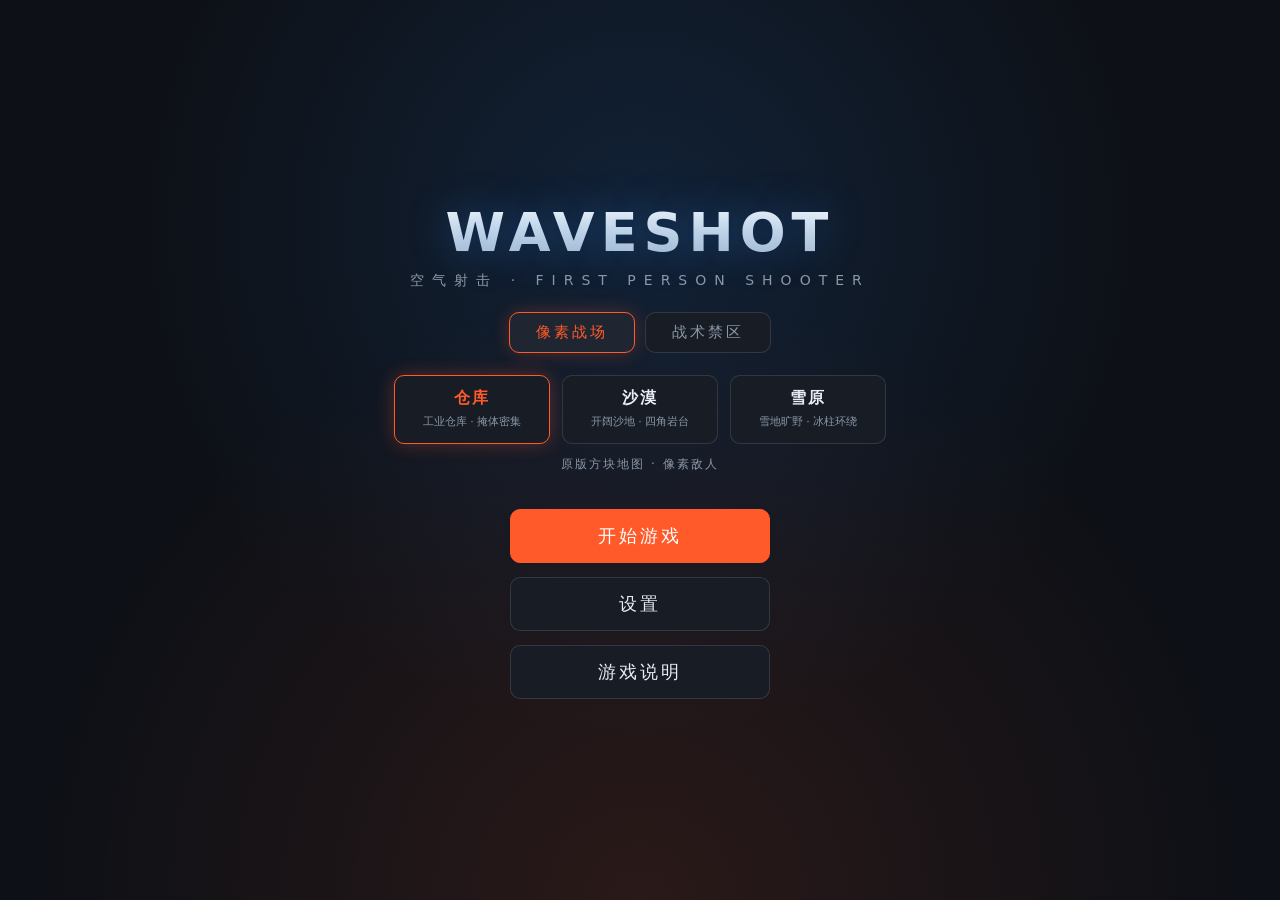
<file: index.html>
<!DOCTYPE html>
<html lang="zh-CN">
<head>
  <meta charset="UTF-8">
  <meta name="viewport" content="width=device-width, initial-scale=1.0">
  <title>WaveShot · 空气射击</title>
  <link rel="stylesheet" href="css/style.css">
</head>
<body>
  <div class="menu-page">
    <h1 class="title">WaveShot</h1>
    <p class="subtitle">空气射击 · FIRST PERSON SHOOTER</p>

    <div class="map-categories" id="map-categories"></div>
    <div class="map-select" id="map-select"></div>
    <p class="map-hint" id="map-hint"></p>

    <div class="menu-buttons">
      <a class="btn primary" href="game.html">开始游戏</a>
      <a class="btn" href="settings.html">设置</a>
      <button class="btn" id="help-btn">游戏说明</button>
    </div>

    <div class="help" id="help-box" style="display:none;">
      <p>🖱️ 鼠标移动视角 · 鼠标左键射击</p>
      <p><kbd>W</kbd><kbd>A</kbd><kbd>S</kbd><kbd>D</kbd> 移动　<kbd>Shift</kbd> 冲刺　<kbd>空格</kbd> 跳跃</p>
      <p><kbd>R</kbd> 换弹　<kbd>B</kbd> 购买武器　<kbd>1</kbd><kbd>2</kbd><kbd>3</kbd><kbd>4</kbd> 切换武器　鼠标右键开镜（狙击枪）　<kbd>Esc</kbd> 暂停</p>
      <p>每波开始有 12 秒准备时间：站在绿色购买区内按 <kbd>B</kbd> 买东西（击杀 +$300）</p>
      <p>击杀敌人可得分，撑过更多波次！</p>
    </div>
  </div>

  <script src="js/shared.js"></script>
  <script src="js/main.js"></script>
</body>
</html>
</file>
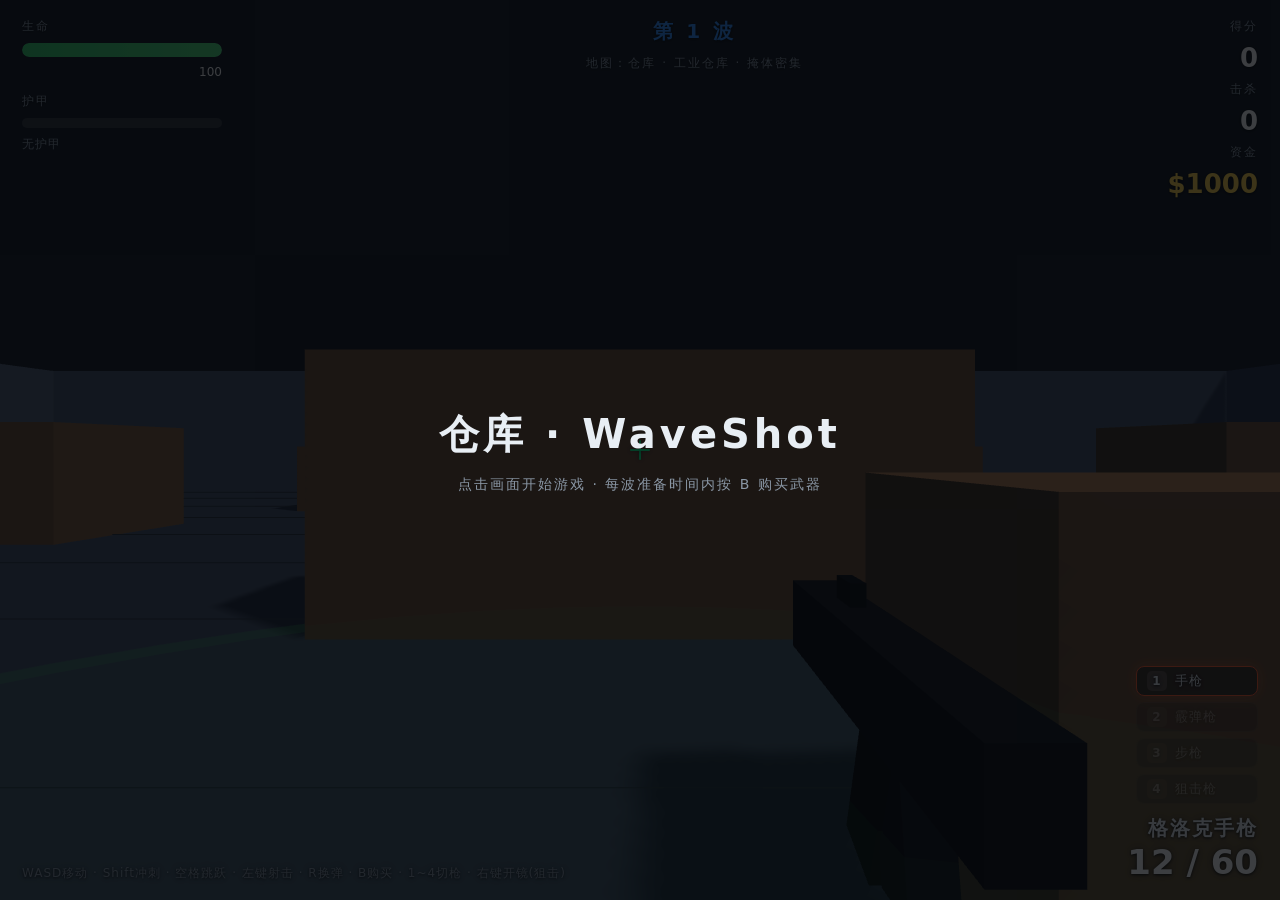
<file: game.html>
<!DOCTYPE html>
<html lang="zh-CN">
<head>
  <meta charset="UTF-8">
  <meta name="viewport" content="width=device-width, initial-scale=1.0">
  <title>WaveShot · 空气射击 - 游戏中</title>
  <link rel="stylesheet" href="css/style.css">
</head>
<body class="game-body">
  <div id="hud">
    <div class="hud-top">
      <div class="hud-left">
        <div class="hud-label">生命</div>
        <div class="health-bar"><div id="health-fill"></div></div>
        <div id="health-text">100</div>
        <div class="hud-label armor-label">护甲</div>
        <div class="armor-bar"><div id="armor-fill"></div></div>
        <div id="armor-text">无护甲</div>
      </div>
      <div class="hud-center">
        <div id="wave-text">第 1 波</div>
        <div id="buy-timer"></div>
        <div id="map-name">地图：仓库</div>
      </div>
      <div class="hud-right">
        <div class="hud-label">得分</div>
        <div class="hud-value" id="score-text">0</div>
        <div class="hud-label">击杀</div>
        <div class="hud-value" id="kills-text">0</div>
        <div class="hud-label">资金</div>
        <div class="hud-value money" id="money-text">$1000</div>
      </div>
    </div>
    <div id="weapon-slots">
      <div class="slot active" id="slot-0"><b>1</b><span>手枪</span></div>
      <div class="slot locked" id="slot-1"><b>2</b><span>霰弹枪</span></div>
      <div class="slot locked" id="slot-2"><b>3</b><span>步枪</span></div>
      <div class="slot locked" id="slot-3"><b>4</b><span>狙击枪</span></div>
    </div>

    <div class="hud-bottom">
      <div id="hud-hint">WASD移动 · Shift冲刺 · 空格跳跃 · 左键射击 · R换弹 · B购买 · 1~4切枪 · 右键开镜(狙击)</div>
      <div class="weapon-info">
        <div id="weapon-name">格洛克手枪</div>
        <div id="ammo-text">12 / 60</div>
      </div>
    </div>
  </div>

  <div id="crosshair"></div>
  <div id="hitmarker"></div>
  <div id="damage-flash"></div>

  <div id="overlay">
    <div id="overlay-title">WaveShot</div>
    <div id="overlay-sub">点击画面开始游戏</div>
  </div>

  <div id="game-over" class="hidden">
    <div class="go-panel">
      <h2>游戏结束</h2>
      <div class="stat">最终得分<b id="final-score">0</b></div>
      <div class="stat">击杀数量<b id="final-kills">0</b></div>
      <button class="btn primary" id="restart-btn">重新开始</button>
      <button class="btn secondary" id="map-btn">换地图</button>
      <button class="btn" id="menu-btn">返回主页</button>
    </div>
  </div>

  <div id="scope" class="hidden"></div>
  <div id="toast" class="hidden"></div>

  <div id="pause-menu" class="hidden">
    <div class="pause-panel">
      <h2>已暂停</h2>
      <div class="pause-stats">第 <b id="pause-wave">1</b> 波 · 得分 <b id="pause-score">0</b></div>
      <div class="pause-field">
        <label>鼠标灵敏度 <b id="pause-sens-val">0.0022</b></label>
        <input type="range" id="pause-sensitivity"
               min="0.0005" max="0.006" step="0.0001" value="0.0022">
      </div>
      <div class="pause-actions">
        <button class="btn primary" id="resume-btn">继续游戏</button>
        <button class="btn" id="pause-exit-btn">退出游戏</button>
      </div>
      <div class="pause-tip" id="pause-tip">点击“继续游戏”或按 Esc 回到战斗 · 退出将返回主页</div>
    </div>
  </div>

  <div id="buy-menu" class="hidden">
    <div class="buy-panel">
      <h3>购买武器</h3>
      <div class="buy-balance">资金 <b id="buy-money">$1000</b> · 击杀 +$300 · 通关 +$500</div>
      <div class="buy-list">
        <div class="buy-item" id="buy-0"><b class="bi-key">1</b><span class="bi-name">手枪</span><span class="bi-price">$0</span></div>
        <div class="buy-item" id="buy-1"><b class="bi-key">2</b><span class="bi-name">霰弹枪</span><span class="bi-price">$900</span></div>
        <div class="buy-item" id="buy-2"><b class="bi-key">3</b><span class="bi-name">突击步枪</span><span class="bi-price">$2700</span></div>
        <div class="buy-item" id="buy-3"><b class="bi-key">4</b><span class="bi-name">狙击枪</span><span class="bi-price">$4750</span></div>
      </div>
      <div class="buy-item ammo" id="buy-ammo"><b class="bi-key">5</b><span class="bi-name">补满当前武器弹药</span><span class="bi-price">$200</span></div>
      <div class="buy-item" id="buy-armor"><b class="bi-key">6</b><span class="bi-name">护甲（受伤减伤 50%）</span><span class="bi-price">$650</span></div>
      <div class="buy-item" id="buy-med"><b class="bi-key">7</b><span class="bi-name">医疗包（回复 50 生命）</span><span class="bi-price">$300</span></div>
      <div id="buy-status">购买时间 · 剩余 12 秒</div>
      <div class="buy-tip">必须在每波开始前的准备时间内、站在绿色购买区内购买 · 点击选项或按数字键购买 · B / Esc 关闭</div>
    </div>
  </div>

  <script src="lib/three.min.js"></script>
  <script src="js/textures.js"></script>
  <script src="js/nav.js"></script>
  <script src="js/maps-extra.js"></script>
  <script src="js/enemies-extra.js"></script>
  <script src="js/shared.js"></script>
  <script src="js/game.js"></script>
</body>
</html>
</file>
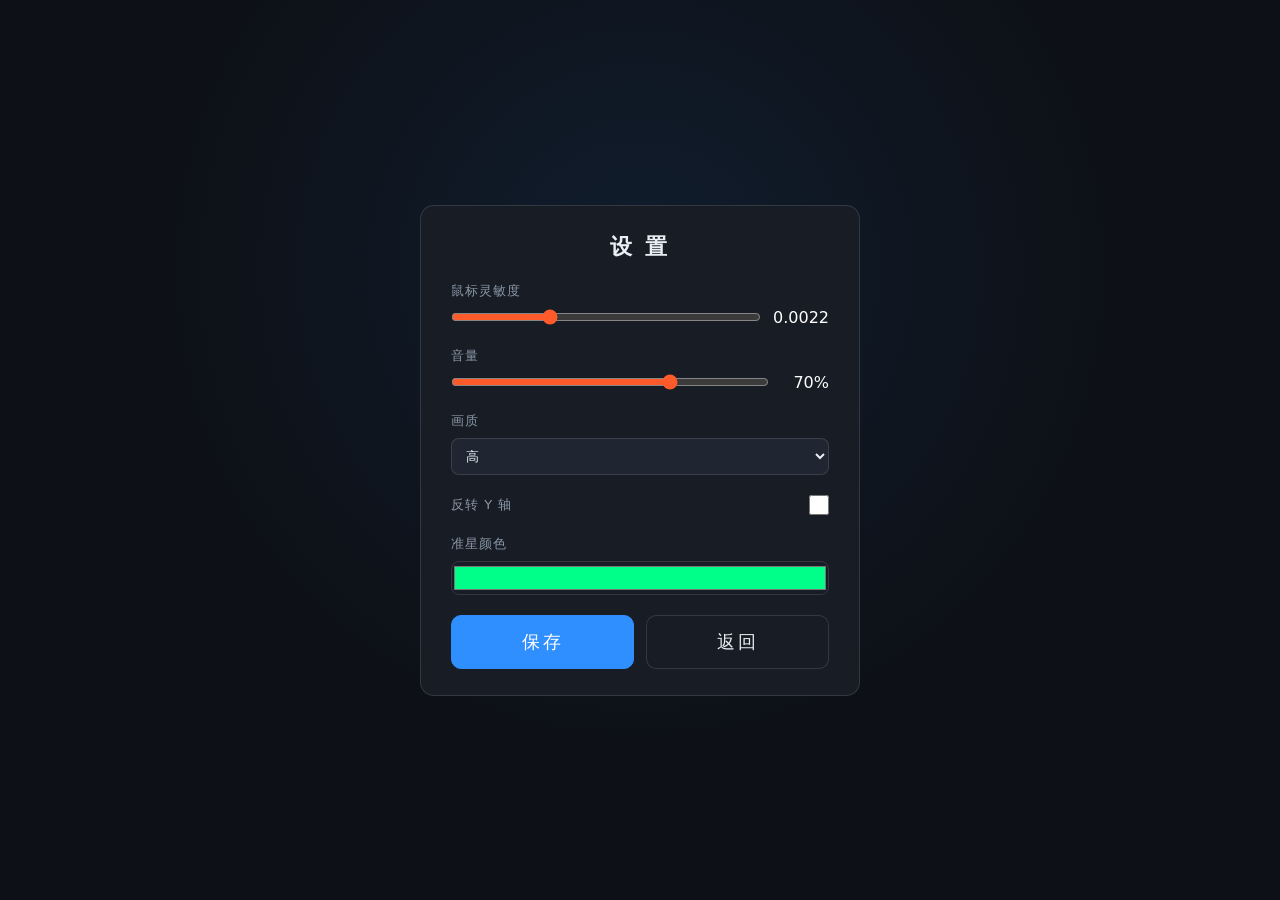
<file: settings.html>
<!DOCTYPE html>
<html lang="zh-CN">
<head>
  <meta charset="UTF-8">
  <meta name="viewport" content="width=device-width, initial-scale=1.0">
  <title>设置 - WaveShot</title>
  <link rel="stylesheet" href="css/style.css">
</head>
<body>
  <div class="settings-page">
    <div class="settings-panel">
      <h2>设 置</h2>

      <div class="field">
        <label>鼠标灵敏度</label>
        <div class="row">
          <input type="range" id="sensitivity" min="0.0005" max="0.006" step="0.0001">
          <span class="val" id="sensitivity-val">-</span>
        </div>
      </div>

      <div class="field">
        <label>音量</label>
        <div class="row">
          <input type="range" id="volume" min="0" max="1" step="0.01">
          <span class="val" id="volume-val">-</span>
        </div>
      </div>

      <div class="field">
        <label>画质</label>
        <select id="quality">
          <option value="low">低</option>
          <option value="medium">中</option>
          <option value="high">高</option>
        </select>
      </div>

      <div class="field switch">
        <label>反转 Y 轴</label>
        <input type="checkbox" id="invertY">
      </div>

      <div class="field">
        <label>准星颜色</label>
        <div class="row">
          <input type="color" id="crosshairColor" style="width:100%; height:34px; border:1px solid var(--line); border-radius:8px; background:transparent; cursor:pointer;">
        </div>
      </div>

      <div class="settings-actions">
        <button class="btn secondary" id="save-btn">保存</button>
        <button class="btn" id="back-btn">返回</button>
      </div>
    </div>
  </div>

  <script src="js/shared.js"></script>
  <script src="js/settings.js"></script>
</body>
</html>
</file>
<file: css/style.css>
/* ===== 全局 ===== */
:root {
  --bg: #0d1016;
  --panel: #171c25;
  --panel2: #1f2632;
  --accent: #ff5a2a;
  --accent2: #2f8fff;
  --text: #e8eef4;
  --dim: #8a97a5;
  --line: rgba(255, 255, 255, 0.12);
}

* { box-sizing: border-box; margin: 0; padding: 0; }

html, body {
  height: 100%;
  font-family: "Segoe UI", "Microsoft YaHei", system-ui, -apple-system, sans-serif;
  background: var(--bg);
  color: var(--text);
}

body.game-body { overflow: hidden; }

a { text-decoration: none; }

/* ===== 菜单页 ===== */
.menu-page {
  min-height: 100vh;
  display: flex;
  flex-direction: column;
  align-items: center;
  justify-content: center;
  gap: 22px;
  padding: 24px;
  background:
    radial-gradient(circle at 50% 25%, rgba(47, 143, 255, 0.14), transparent 55%),
    radial-gradient(circle at 50% 100%, rgba(255, 90, 42, 0.12), transparent 55%),
    var(--bg);
}

.title {
  font-size: 54px;
  font-weight: 900;
  letter-spacing: 6px;
  text-transform: uppercase;
  background: linear-gradient(180deg, #ffffff, #9fb6cc);
  -webkit-background-clip: text;
  background-clip: text;
  color: transparent;
  text-shadow: 0 0 40px rgba(47, 143, 255, 0.35);
  user-select: none;
}

.subtitle { color: var(--dim); letter-spacing: 8px; font-size: 14px; margin-top: -14px; user-select: none; }

.menu-buttons {
  display: flex;
  flex-direction: column;
  gap: 14px;
  width: 260px;
  margin-top: 14px;
}

.btn {
  display: block;
  width: 100%;
  padding: 14px 20px;
  font-size: 18px;
  letter-spacing: 3px;
  text-align: center;
  border: 1px solid var(--line);
  border-radius: 10px;
  background: var(--panel);
  color: var(--text);
  cursor: pointer;
  transition: transform .15s, box-shadow .15s, border-color .15s, background .15s;
}

.btn:hover {
  border-color: var(--accent);
  transform: translateY(-2px);
  box-shadow: 0 6px 20px rgba(255, 90, 42, 0.25);
}

.btn.primary { background: var(--accent); border-color: var(--accent); color: #fff; }
.btn.primary:hover { box-shadow: 0 8px 24px rgba(255, 90, 42, 0.45); }
.btn.secondary { background: var(--accent2); border-color: var(--accent2); color: #fff; }
.btn.secondary:hover { box-shadow: 0 8px 24px rgba(47, 143, 255, 0.45); }

.help {
  color: var(--dim);
  font-size: 13px;
  max-width: 480px;
  text-align: center;
  line-height: 2;
  letter-spacing: 1px;
}

.help kbd {
  display: inline-block;
  padding: 1px 7px;
  margin: 0 2px;
  border: 1px solid var(--line);
  border-bottom-width: 2px;
  border-radius: 5px;
  background: var(--panel2);
  font-family: inherit;
  font-size: 12px;
  color: #fff;
}

/* ===== 设置页 ===== */
.settings-page {
  min-height: 100vh;
  display: flex;
  align-items: center;
  justify-content: center;
  padding: 24px;
  background:
    radial-gradient(circle at 50% 30%, rgba(47, 143, 255, 0.10), transparent 55%),
    var(--bg);
}

.settings-panel {
  width: 440px;
  max-width: 100%;
  background: var(--panel);
  border: 1px solid var(--line);
  border-radius: 14px;
  padding: 26px 30px;
  display: flex;
  flex-direction: column;
  gap: 20px;
}

.settings-panel h2 { text-align: center; letter-spacing: 3px; font-size: 22px; }

.field { display: flex; flex-direction: column; gap: 8px; }
.field label { color: var(--dim); font-size: 13px; letter-spacing: 1px; }
.field .row { display: flex; align-items: center; gap: 12px; }
.field input[type=range] { flex: 1; accent-color: var(--accent); }
.field .val { min-width: 48px; text-align: right; color: #fff; font-variant-numeric: tabular-nums; }
.field select { padding: 9px 10px; background: var(--panel2); color: var(--text); border: 1px solid var(--line); border-radius: 8px; }

.switch { flex-direction: row; align-items: center; justify-content: space-between; }
.switch input[type=checkbox] { width: 20px; height: 20px; accent-color: var(--accent); cursor: pointer; }

.settings-actions { display: flex; gap: 12px; }
.settings-actions .btn { flex: 1; }

/* ===== 游戏 HUD ===== */
#hud { position: fixed; inset: 0; pointer-events: none; z-index: 10; }
.hidden { display: none !important; }

.hud-top { display: flex; justify-content: space-between; align-items: flex-start; padding: 18px 22px; }
.hud-left, .hud-right { display: flex; flex-direction: column; gap: 8px; }
.hud-right { align-items: flex-end; }
.hud-center { display: flex; flex-direction: column; align-items: center; }
.hud-label { color: var(--dim); font-size: 12px; letter-spacing: 2px; }
.hud-value { color: #fff; font-size: 26px; font-weight: 700; font-variant-numeric: tabular-nums; }

.health-bar { width: 200px; height: 14px; background: rgba(255, 255, 255, 0.10); border-radius: 7px; overflow: hidden; }
#health-fill { height: 100%; width: 100%; background: linear-gradient(90deg, #2fd36b, #4be07a); border-radius: 7px; transition: width .15s; }
#health-text { font-size: 12px; color: #fff; text-align: right; }

#wave-text { font-size: 20px; letter-spacing: 3px; color: var(--accent2); font-weight: 700; }

.hud-bottom {
  position: absolute; left: 0; right: 0; bottom: 0;
  display: flex; justify-content: space-between; align-items: flex-end;
  padding: 18px 22px;
}
.weapon-info { text-align: right; }
#weapon-name { font-size: 20px; font-weight: 700; letter-spacing: 2px; }
#ammo-text { font-size: 34px; font-weight: 800; font-variant-numeric: tabular-nums; color: #fff; }
#hud-hint { color: var(--dim); font-size: 12px; letter-spacing: 1px; }

/* 准星 */
#crosshair { position: fixed; left: 50%; top: 50%; width: 20px; height: 20px; transform: translate(-50%, -50%); pointer-events: none; z-index: 20; }
#crosshair::before, #crosshair::after { content: ''; position: absolute; background: var(--cc, #00ff88); border-radius: 1px; box-shadow: 0 0 4px rgba(0, 0, 0, 0.6); }
#crosshair::before { left: 50%; top: 0; width: 2px; height: 100%; transform: translateX(-50%); }
#crosshair::after { top: 50%; left: 0; width: 100%; height: 2px; transform: translateY(-50%); }

/* 命中提示 */
#hitmarker { position: fixed; left: 50%; top: 50%; width: 16px; height: 16px; margin: -8px 0 0 -8px; pointer-events: none; z-index: 21; opacity: 0; }
#hitmarker::before, #hitmarker::after { content: ''; position: absolute; left: 50%; top: 50%; width: 2px; height: 16px; background: #fff; border-radius: 1px; }
#hitmarker::before { transform: translate(-50%, -50%) rotate(45deg); }
#hitmarker::after { transform: translate(-50%, -50%) rotate(-45deg); }
#hitmarker.show { opacity: 1; }
#hitmarker.head.show::before, #hitmarker.head.show::after { background: #ff4b3a; }
#hitmarker.head.show { transform: scale(1.3); }

/* 受伤红光 */
#damage-flash {
  position: fixed; inset: 0; pointer-events: none; z-index: 15; opacity: 0;
  background: radial-gradient(ellipse at center, rgba(255, 0, 0, 0) 45%, rgba(255, 30, 30, 0.55) 100%);
  transition: opacity .18s;
}
#damage-flash.show { opacity: 1; }

/* 遮罩 */
#overlay {
  position: fixed; inset: 0; z-index: 30;
  display: flex; flex-direction: column; align-items: center; justify-content: center; gap: 14px;
  background: rgba(6, 8, 12, 0.78);
}
#overlay-title { font-size: 40px; font-weight: 900; letter-spacing: 4px; }
#overlay-sub { color: var(--dim); letter-spacing: 2px; font-size: 14px; }

/* 结束面板 */
#game-over { position: fixed; inset: 0; z-index: 40; display: flex; align-items: center; justify-content: center; background: rgba(6, 8, 12, 0.8); }
.go-panel {
  background: var(--panel); border: 1px solid var(--line); border-radius: 16px;
  padding: 36px 46px; text-align: center; display: flex; flex-direction: column; gap: 14px; min-width: 320px;
}
.go-panel h2 { font-size: 30px; letter-spacing: 4px; color: var(--accent); }
.go-panel .stat { font-size: 16px; color: var(--dim); letter-spacing: 1px; }
.go-panel .stat b { color: #fff; font-size: 22px; margin-left: 6px; }
.go-panel .btn { margin-top: 4px; }

/* ===== 首页地图选择 ===== */
.map-select { display: flex; gap: 12px; flex-wrap: wrap; justify-content: center; }

.map-card {
  position: relative;
  width: 156px;
  padding: 12px 10px;
  text-align: center;
  border: 1px solid var(--line);
  border-radius: 10px;
  background: var(--panel);
  cursor: pointer;
  transition: transform .15s, border-color .15s, box-shadow .15s;
  user-select: none;
}
.map-card b { display: block; font-size: 16px; letter-spacing: 2px; }
.map-card span { display: block; margin-top: 5px; font-size: 11px; color: var(--dim); line-height: 1.5; }
.map-card:hover { transform: translateY(-2px); border-color: var(--accent2); }
.map-card.active { border-color: var(--accent); box-shadow: 0 0 18px rgba(255, 90, 42, 0.30); }
.map-card.active b { color: var(--accent); }

.map-categories { display: flex; gap: 10px; justify-content: center; }
.cat-btn {
  padding: 10px 26px;
  font-size: 15px;
  letter-spacing: 3px;
  border: 1px solid var(--line);
  border-radius: 10px;
  background: var(--panel);
  color: var(--dim);
  cursor: pointer;
  transition: transform .15s, border-color .15s, color .15s, background .15s;
}
.cat-btn:hover { transform: translateY(-2px); border-color: var(--accent2); color: var(--text); }
.cat-btn.active {
  border-color: var(--accent);
  background: var(--panel2);
  color: var(--accent);
  box-shadow: 0 0 18px rgba(255, 90, 42, 0.25);
}
.map-badge {
  position: absolute;
  top: 8px;
  right: 8px;
  padding: 2px 8px;
  font-size: 10px;
  letter-spacing: 1px;
  border-radius: 999px;
  background: var(--accent);
  color: #fff;
}
.map-hint { color: var(--dim); font-size: 12px; letter-spacing: 2px; margin-top: -10px; }

/* ===== 暂停面板 ===== */
#pause-menu {
  position: fixed;
  inset: 0;
  z-index: 45;
  display: flex;
  align-items: center;
  justify-content: center;
  background: rgba(10, 13, 18, 0.55);
  backdrop-filter: blur(3px);
  -webkit-backdrop-filter: blur(3px);
}
.pause-panel {
  width: 390px;
  max-width: 92vw;
  padding: 30px 28px;
  border: 1px solid var(--line);
  border-radius: 16px;
  background: var(--panel);
  box-shadow: 0 24px 80px rgba(0, 0, 0, 0.55);
}
.pause-panel h2 {
  font-size: 28px;
  letter-spacing: 8px;
  text-align: center;
  margin-bottom: 14px;
}
.pause-stats {
  text-align: center;
  color: var(--dim);
  font-size: 14px;
  letter-spacing: 2px;
  margin-bottom: 22px;
}
.pause-stats b { color: var(--accent); font-size: 17px; }
.pause-field { margin-bottom: 24px; }
.pause-field label {
  display: flex;
  justify-content: space-between;
  align-items: baseline;
  font-size: 13px;
  letter-spacing: 2px;
  color: var(--dim);
  margin-bottom: 10px;
}
.pause-field label b { color: var(--text); font-size: 15px; }
.pause-field input[type="range"] {
  width: 100%;
  accent-color: var(--accent);
  cursor: pointer;
}
.pause-actions { display: flex; flex-direction: column; gap: 12px; }
.pause-tip {
  margin-top: 18px;
  font-size: 11px;
  line-height: 1.7;
  color: var(--dim);
  text-align: center;
  letter-spacing: 1px;
}

/* ===== HUD 文字描边（雪地等亮色地图下也能看清）===== */
.hud-value, #weapon-name, #ammo-text, .hud-label, #hud-hint, #wave-text, #map-name, .slot, #buy-timer {
  text-shadow: 0 1px 3px rgba(0, 0, 0, 0.85), 0 0 8px rgba(0, 0, 0, 0.45);
}

/* ===== 资金 / 武器槽 / 购买倒计时 ===== */
.hud-value.money { color: #ffd447; }
#map-name { color: var(--dim); font-size: 12px; letter-spacing: 2px; margin-top: 6px; }
#buy-timer { color: #6cf58a; font-size: 14px; letter-spacing: 2px; margin-top: 4px; }

#weapon-slots {
  position: absolute; right: 22px; bottom: 96px;
  display: flex; flex-direction: column; gap: 6px; align-items: flex-end;
}
.slot {
  display: flex; align-items: center; gap: 8px;
  padding: 4px 10px; min-width: 122px;
  border: 1px solid var(--line); border-radius: 8px;
  background: rgba(12, 16, 22, 0.50);
  font-size: 13px; letter-spacing: 1px;
}
.slot b {
  display: inline-flex; width: 20px; height: 20px;
  align-items: center; justify-content: center;
  border-radius: 5px; background: rgba(255, 255, 255, 0.14); font-size: 12px;
}
.slot.active { border-color: var(--accent); box-shadow: 0 0 14px rgba(255, 90, 42, 0.35); }
.slot.locked { opacity: 0.35; }

/* ===== 购买菜单 ===== */
#buy-menu {
  position: fixed; inset: 0; z-index: 36;
  display: flex; align-items: center; justify-content: center;
  background: rgba(6, 8, 12, 0.72);
}
.buy-panel {
  width: 480px; max-width: calc(100% - 40px);
  background: var(--panel); border: 1px solid var(--line); border-radius: 14px;
  padding: 20px 24px; display: flex; flex-direction: column; gap: 10px;
  box-shadow: 0 20px 60px rgba(0, 0, 0, 0.5);
}
.buy-panel h3 { font-size: 20px; letter-spacing: 4px; text-align: center; }
.buy-balance { text-align: center; color: var(--dim); font-size: 13px; letter-spacing: 1px; }
.buy-balance b { color: #ffd447; font-size: 18px; margin: 0 2px; }
.buy-list { display: flex; flex-direction: column; gap: 6px; }
.buy-item {
  display: flex; align-items: center; gap: 10px;
  padding: 8px 12px; border: 1px solid var(--line); border-radius: 8px;
  background: var(--panel2); font-size: 14px;
}
.buy-item .bi-key {
  display: inline-flex; width: 22px; height: 22px;
  align-items: center; justify-content: center;
  border-radius: 5px; background: rgba(255, 255, 255, 0.12); font-size: 12px;
}
.buy-item .bi-name { flex: 1; }
.buy-item .bi-price { color: #ffd447; font-variant-numeric: tabular-nums; }
.buy-item.can { border-color: rgba(61, 220, 95, 0.70); }
.buy-item.can .bi-price { color: #6cf58a; }
.buy-item.owned { opacity: 0.55; }
.buy-item.owned .bi-price { color: var(--dim); }
.buy-item.locked { opacity: 0.45; }
.buy-item.locked .bi-price { color: #ff6a55; }
.buy-item.ammo { margin-top: 6px; }

/* ===== 护甲条（与生命条同风格，青色）===== */
.armor-label { margin-top: 6px; }
.armor-bar {
  width: 200px; height: 10px; border-radius: 6px;
  background: rgba(255, 255, 255, 0.12); overflow: hidden;
}
#armor-fill {
  width: 0%; height: 100%; border-radius: 6px;
  background: linear-gradient(90deg,#3aa0ff,#5ec8ff);
  transition: width 0.2s ease;
}
#armor-text { color: var(--dim); font-size: 12px; letter-spacing: 1px; }
#buy-status { text-align: center; font-size: 13px; color: var(--accent2); letter-spacing: 1px; }
.buy-tip { text-align: center; font-size: 12px; color: var(--dim); }

/* ===== 提示条 / 瞄准镜 ===== */
#toast {
  position: fixed; left: 50%; top: 22%; transform: translateX(-50%);
  z-index: 38; padding: 10px 20px; border-radius: 10px;
  background: rgba(12, 16, 22, 0.86); border: 1px solid var(--line);
  color: #fff; font-size: 15px; letter-spacing: 1px; pointer-events: none;
}
#scope {
  position: fixed; inset: 0; z-index: 19; pointer-events: none;
  background: radial-gradient(circle at 50% 50%, rgba(0, 0, 0, 0) 0 23vh, rgba(0, 0, 0, 0.85) 30vh, #04060a 34vh);
}
#scope::before { content: ''; position: absolute; left: 0; right: 0; top: 50%; height: 1px; background: rgba(0, 0, 0, 0.9); }
#scope::after { content: ''; position: absolute; top: 0; bottom: 0; left: 50%; width: 1px; background: rgba(0, 0, 0, 0.9); }
</file>
